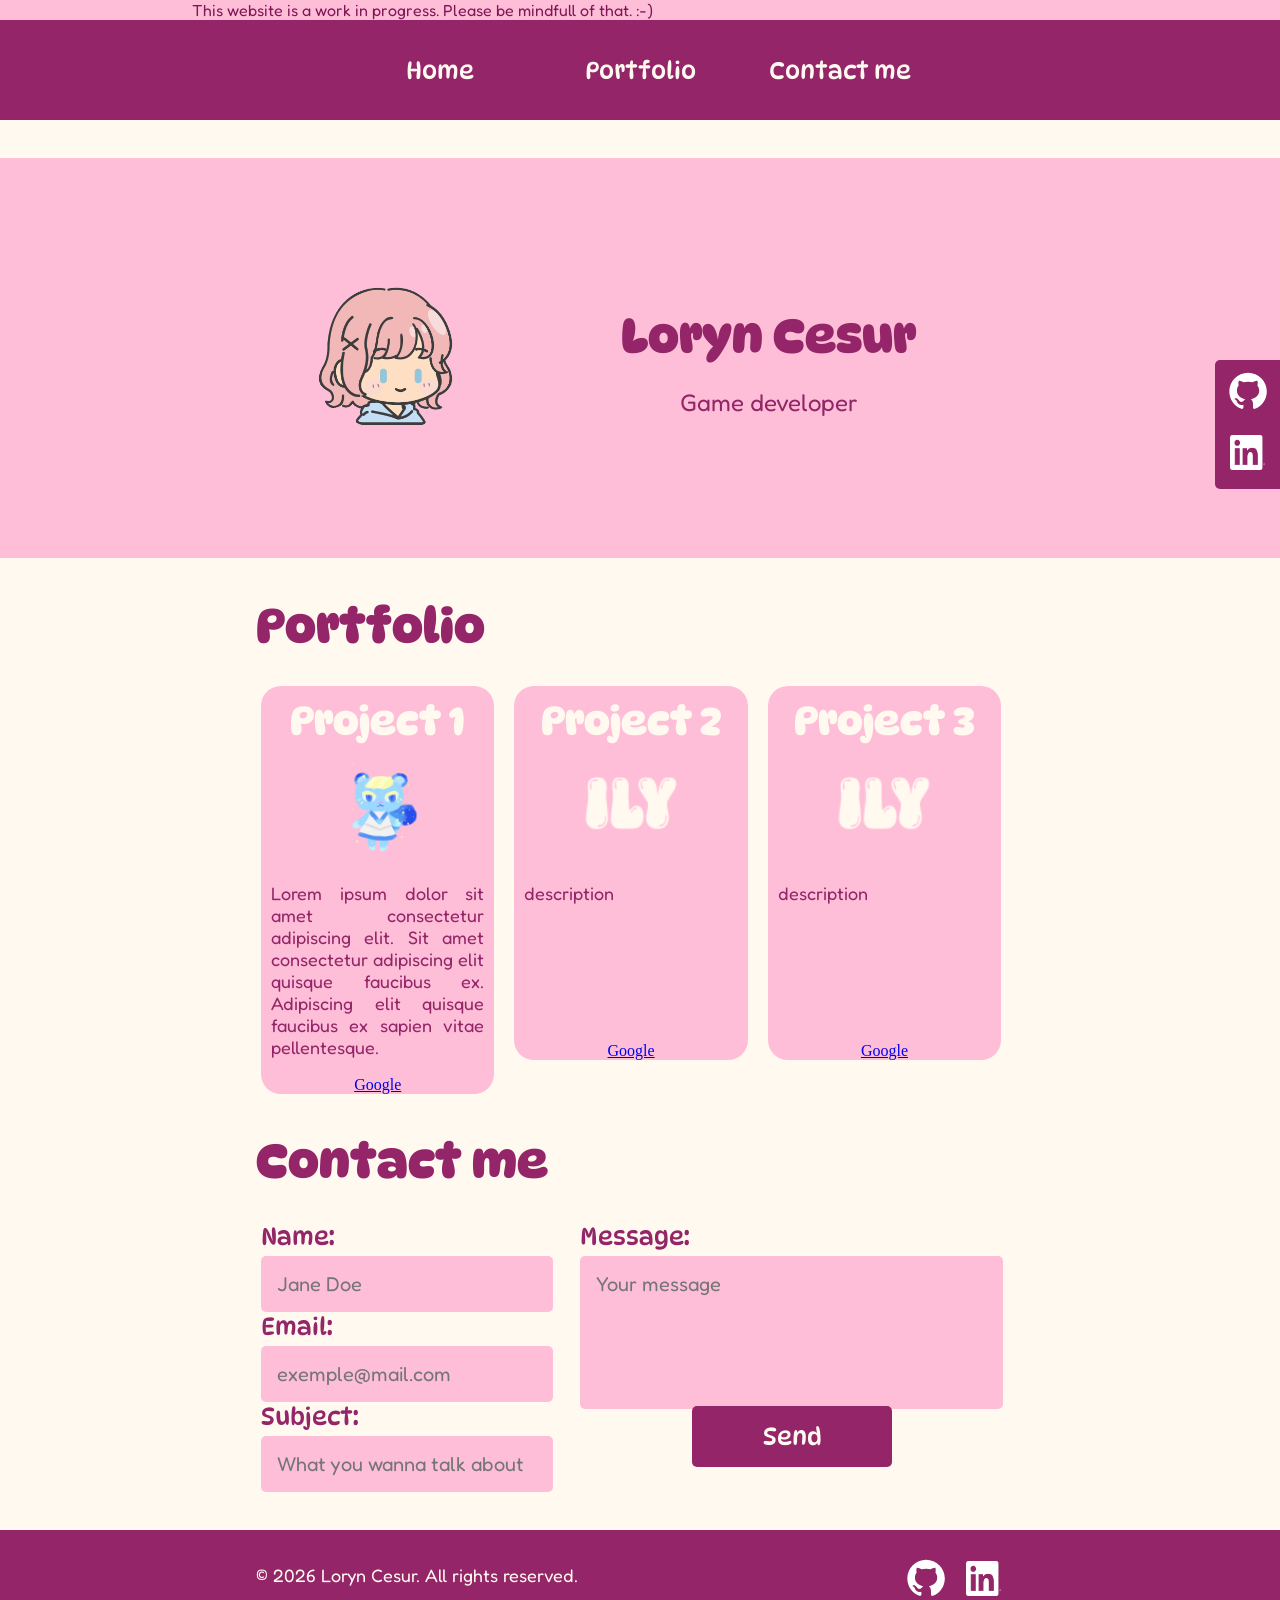
<file: index.html>
<!DOCTYPE html>
<html>
<head>
    <meta name="viewport" content="width=device-width, initial-scale=1.0">
    <title>Ilytopia</title>
    <link rel="icon" type="image/x-icon" href="ILY.png" />
    <link href="style.css" rel="stylesheet">
</head>
<body>
    <header>
        <div class="warning_banner">
            <p id="warning">This website is a work in progress. Please be mindfull of that. :-)</p>
        </div>
        <div class="topnav">
            <button onclick="window.location.href='#presentation'">
                Home
            </button>
            <button onclick="window.location.href='#projects'">
                Portfolio
            </button>
            <button onclick="window.location.href='#contact'">
                Contact me
            </button>
        </div>
    </header>

    <div class="sidebar_socials">
        <a href="https://github.com/Ilytopia" target="_blank" class="github_link" id="github_link_sidebar">
            <svg width="50" height="50" xmlns="http://www.w3.org/2000/svg">
                <image width="50" height="50" href="GitHub_Invertocat_White_Clearspace.svg" />
            </svg>
        </a>
        <a href="https://www.linkedin.com/in/loryn-cesur-7b78ab252/?locale=en" target="_blank" class="linkedin_link" id="linkedin_link_sidebar">
            <img width="35" height="35" src="InBug-White.png"/>
        </a>
    </div>

    <div class="page_content">
        <div class="section_1-1" id="presentation">
            <div class="section_1-3">
                 <img class="avatar" src="Loryn.png" />
            </div>
            <div class="section_2-3">
                <div class="text">
                    <h1 id="presentation_name">Loryn Cesur</h1>
                    <h3>Game developer</h3>
                </div>
            </div>
        </div>

        <div class="section_1-1" id="projects">
            <h1>Portfolio</h1>
            <div class="row">
                <div class="column">
                    <div class="project" id="projet_1">
                        <h2>Project 1</h2>
                        <img class="illustration" src="Ione_Fanart.png" />
                        <p>Lorem ipsum dolor sit amet consectetur adipiscing elit. Sit amet consectetur adipiscing elit quisque faucibus ex. Adipiscing elit quisque faucibus ex sapien vitae pellentesque.</p>
                        <a href="https://www.google.com/" target="_blank">Google</a>
                    </div>
                </div>
                <div class="column">
                    <div class="project" id="projet_2">
                        <h2>Project 2</h2>
                        <img class="illustration" src="ILY.png" />
                        <p>description</p>
                        <a href="https://www.google.com/" target="_blank">Google</a>
                    </div>
                </div>
                <div class="column">
                    <div class="project" id="projet_3">
                        <h2>Project 3</h2>
                        <img class="illustration" src="ILY.png" />
                        <p>description</p>
                        <a href="https://www.google.com/" target="_blank">Google</a>
                    </div>
                </div>
            </div>
        </div>

        <div class="section_1-1" id="contact">
            <h1>Contact me</h1>
            <div id="form_contact_me">
                <form action="https://formspree.io/f/xkodrlyr"
                      method="POST" target="_top">
                    <div class="section_2-5" id="form_column">
                        <div class="form" id="form_name">
                            <label>
                                Name:
                                <input type="text" name="name" required placeholder="Jane Doe" maxlength="35"></input>
                            </label>
                        </div>
                        <div class="form" id="form_email">
                            <label>
                                Email:
                                <input type="email" name="email" required placeholder="exemple@mail.com" maxlength="50">
                            </label>
                        </div>
                        <div class="form" id="form_subject">
                            <label>
                                Subject:
                                <input type="text" name="subject" placeholder="What you wanna talk about" maxlength="50"></input>
                            </label>
                        </div>
                    </div>
                    <div class="section_3-5" id="message-submit">
                        <div class="form" id="form_message">
                            <label>
                                Message:
                                <textarea name="message" id="form_message_textarea" required placeholder="Your message"></textarea>
                            </label>
                        </div>
                        <div class="form" id="form_submit">
                            <button type="submit" id="form_submit_button">Send</button>
                        </div>
                    </div>
                </form>
            </div>
        </div>
    </div>

    <footer class="section_1-1" id="footer">
        <p>© 2026 Loryn Cesur. All rights reserved.</p>
        <div class="social_media">
            <a href="https://github.com/Ilytopia" target="_blank" class="github_link" id="github_link_footer">
                <svg width="50" height="50" xmlns="http://www.w3.org/2000/svg">
                    <image width="50" height="50" href="GitHub_Invertocat_White_Clearspace.svg" />
                </svg>
            </a>
            <a href="https://www.linkedin.com/in/loryn-cesur-7b78ab252/?locale=en" target="_blank" class="linkedin_link" id="linkedin_link_footer">
                <img width="35" height="35" src="InBug-White.png"/>
            </a>
        </div>
    </footer>
</body>
</html>
</file>
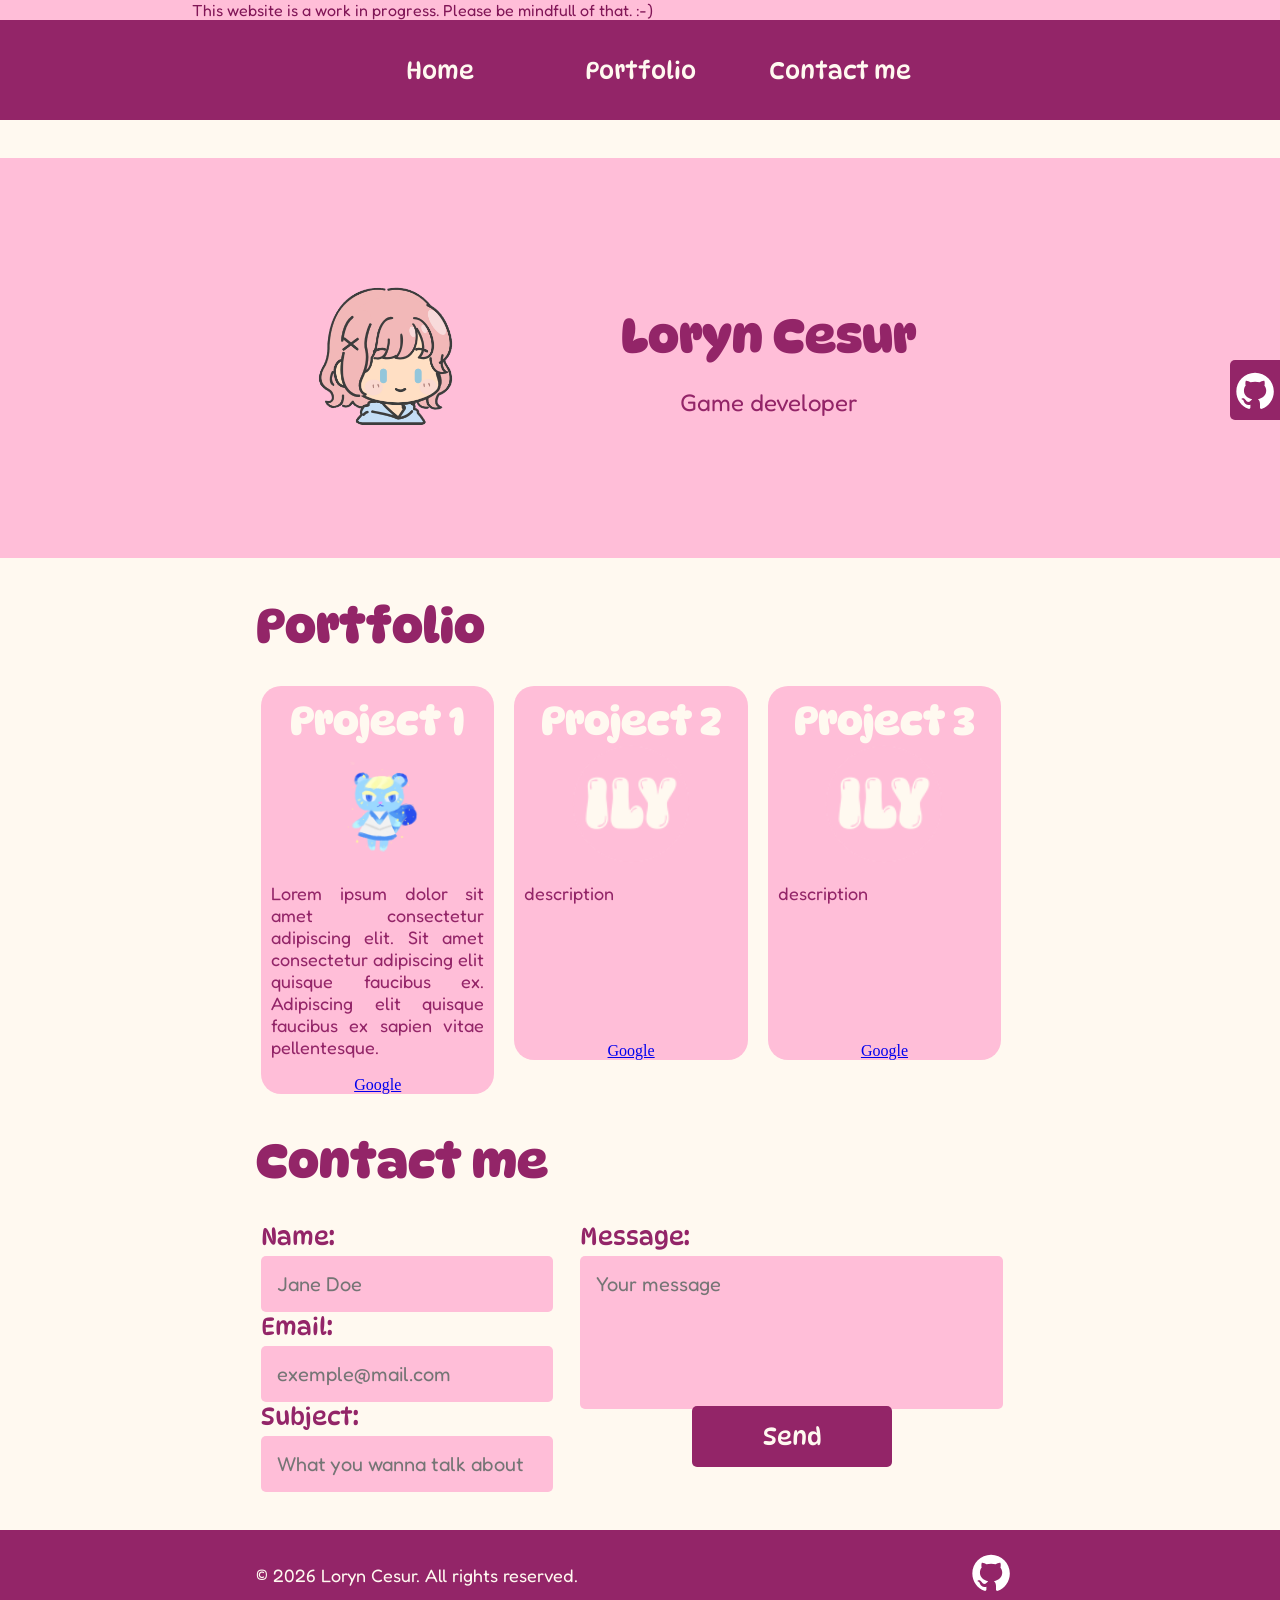
<file: MainPage.html>
<!DOCTYPE html>
<html>
<head>
    <meta name="viewport" content="width=device-width, initial-scale=1.0">
    <title>Ilytopia</title>
    <link rel="icon" type="image/x-icon" href="ILY.png" />
    <link href="style.css" rel="stylesheet">
</head>
<body>
    <header>
        <div class="warning_banner">
            <p id="warning">This website is a work in progress. Please be mindfull of that. :-)</p>
        </div>
        <div class="topnav">
            <button onclick="window.location.href='#presentation'">
                Home
            </button>
            <button onclick="window.location.href='#projects'">
                Portfolio
            </button>
            <button onclick="window.location.href='#contact'">
                Contact me
            </button>
        </div>
    </header>

    <div class="sidebar_socials">
        <a href="https://github.com/Ilytopia" target="_blank" id="github_link">
            <svg width="50" height="50" xmlns="http://www.w3.org/2000/svg">
                <image width="50" height="50" href="GitHub_Invertocat_White_Clearspace.svg" />
            </svg>
        </a>
    </div>

    <div class="page_content">
        <div class="section_1-1" id="presentation">
            <div class="section_1-3">
                 <img class="avatar" src="Loryn.png" />
            </div>
            <div class="section_2-3">
                <div class="text">
                    <h1 id="presentation_name">Loryn Cesur</h1>
                    <h3>Game developer</h3>
                </div>
            </div>
        </div>

        <div class="section_1-1" id="projects">
            <h1>Portfolio</h1>
            <div class="row">
                <div class="column">
                    <div class="project" id="projet_1">
                        <h2>Project 1</h2>
                        <img class="illustration" src="Ione_Fanart.png" />
                        <p>Lorem ipsum dolor sit amet consectetur adipiscing elit. Sit amet consectetur adipiscing elit quisque faucibus ex. Adipiscing elit quisque faucibus ex sapien vitae pellentesque.</p>
                        <a href="google.com">Google</a>
                    </div>
                </div>
                <div class="column">
                    <div class="project" id="projet_2">
                        <h2>Project 2</h2>
                        <img class="illustration" src="ILY.png" />
                        <p>description</p>
                        <a href="google.com">Google</a>
                    </div>
                </div>
                <div class="column">
                    <div class="project" id="projet_3">
                        <h2>Project 3</h2>
                        <img class="illustration" src="ILY.png" />
                        <p>description</p>
                        <a href="google.com">Google</a>
                    </div>
                </div>
            </div>
        </div>

        <div class="section_1-1" id="contact">
            <h1>Contact me</h1>
            <div id="form_contact_me">
                <form action="https://formspree.io/f/xkodrlyr"
                      method="POST" target="_top">
                    <div class="section_2-5" id="form_column">
                        <div class="form" id="form_name">
                            <label>
                                Name:
                                <input type="text" name="name" required placeholder="Jane Doe" maxlength="35"></input>
                            </label>
                        </div>
                        <div class="form" id="form_email">
                            <label>
                                Email:
                                <input type="email" name="email" required placeholder="exemple@mail.com" maxlength="50">
                            </label>
                        </div>
                        <div class="form" id="form_subject">
                            <label>
                                Subject:
                                <input type="text" name="subject" placeholder="What you wanna talk about" maxlength="50"></input>
                            </label>
                        </div>
                    </div>
                    <div class="section_3-5" id="message-submit">
                        <div class="form" id="form_message">
                            <label>
                                Message:
                                <textarea name="message" id="form_message_textarea" required placeholder="Your message"></textarea>
                            </label>
                        </div>
                        <div class="form" id="form_submit">
                            <button type="submit" id="form_submit_button">Send</button>
                        </div>
                    </div>
                </form>
            </div>
        </div>
    </div>

    <footer class="section_1-1" id="footer">
        <p>© 2026 Loryn Cesur. All rights reserved.</p>
        <div class="social_media">
            <a href="https://github.com/Ilytopia" target="_blank" id="github_link">
                <svg width="50" height="50" xmlns="http://www.w3.org/2000/svg">
                    <image width="50" height="50" href="GitHub_Invertocat_White_Clearspace.svg" />
                </svg>
            </a>
        </div>
    </footer>
</body>
</html>
</file>
<file: style.css>
@font-face {
    font-family: DynaPuff;
    src: url(DynaPuff-VariableFont_wdth,wght.ttf);
}

@font-face {
    font-family: Fredoka;
    src: url(Fredoka-VariableFont_wdth,wght.ttf);
}

::selection {
    background-color: #811657;
    color: #FFF9F0;
}

h1 {
    font-family: DynaPuff;
    color: #932568;
    font-size: 48px;
}

h2 {
    font-family: DynaPuff;
    color: #FFF9F0;
    font-size: 40px;
    margin: 0;
    padding-top: 10px;
}

h3 {
    font-family: Fredoka;
    font-size: 24px;
    font-weight: normal;
}

h4 {
    font-family: Fredoka;
    color: #932568;
    font-size: 22px;
    margin: 0;
    padding-top: 0px;
    font-weight: normal;
    padding-top: 0px;
}

p {
    font-family: Fredoka;
    font-size: 18px;
    text-align: justify;
}

body {
    margin: 0;
    background-color: #FFF9F0;
}

header{
    display:inline;
}

.topnav {
    position: sticky;
    top: 0;
    height: 100px;
    width: 100%;
    background-color: #932568;
    color: #FFF9F0;
    overflow: hidden;
    overflow-x: hidden;
    display: flex;
    text-align: center;
    justify-content: center;
    z-index: 100;
}

.section_1-1 {
    padding-left: 20%;
    padding-right: 20%;
    margin-top: 3%;
}

.section_1-3 {
    display: flex;
    float: left;
    width: 33%;
    height: 100%;
    justify-content: center;
    flex-direction: column;
    flex-grow: 1;
}

.section_2-3 {
    display: flex;
    float: right;
    width: 66%;
    height: 100%;
    justify-content: center;
    flex-direction: column;
    flex-grow:1;
}

.section_2-5 {
    display: flex;
    width: 40%;
    height: 100%;
    justify-content: center;
    flex-direction: column;
    flex-grow: 1;
}

.section_3-5 {
    display: flex;
    width: 60%;
    height: 100%;
    justify-content: center;
    flex-direction: column;
    flex-grow: 1;
}

#warning {
    font-size: 16px;
    margin: 0;
    color: #811657;
    background-color: #FFBED8;
    padding-left: 15%;
}

button {
    background-color: #932568;
    color: #FFF9F0;
    text-align: center;
    display: inline-block;
    font-family: DynaPuff;
    font-size: 24px;
    width: 200px;
    cursor: pointer;
    border: none;
}

button:hover {
    background-color: #811657;
}

.sidebar_socials {
    display: flex;
    flex-direction: column;
    position: fixed;
    right: 0;
    top: 40%;
    background-color: #932568;
    border-radius: 5px 0 0 5px;
    padding-top: 0.4rem;
}

#github_link_sidebar, #linkedin_link_sidebar{
    margin-left: auto;
    margin-right: auto;
}

#presentation {
    background-color: #FFBED8;
    height: 400px;
    scroll-margin-top: 200px;
    display: flex;
}

.avatar {
    justify-content: center;
    text-align: center;
    object-fit: contain;

    z-index: 50;
}

.avatar:hover {
    content: url('Loryn_Hi.png');
}

.text {
    margin: auto;
    justify-content: center;
    text-align: center;
    color: #932568;
}

#presentation_name{
    margin-bottom: 0px;
}

#projects {
    scroll-margin-top: 130px;
}

.column {
    float: left;
    width: 30%;
    padding: 0 10px;
}

.row {
    margin: 0 -5px;
    justify-content : center;
}

.project {
    text-align: center;
    background-color: #FFBED8;
    color: #932568;
    border-radius : 20px;
    padding: 0px 10px;
}

.project p {
    aspect-ratio : 3/2;

}

.row:after {
    content: "";
    display: table;
    clear: both;
}

.illustration {
    display: flex;
    object-fit: contain;
    justify-content : center;
    aspect-ratio: 16/9;
    width : 100%;
}

#contact {
    scroll-margin-top: 130px;
}

form {
    font-family: DynaPuff;
    color: #932568;
    display: flex;
    justify-content: center;
    gap: 2%;
}
.form {
    width: 90%;
}

label {
    font-size: 24px;
    margin: 5px;
}

textarea, input {
    font-family: Fredoka;
    font-size: 20px;
    background-color: #FFBED8;
    color: #932568;
    width: 100%;
    border: none;
    padding: 1rem;
    resize: none;
    margin-top: 5px;
    margin-left: 5px;
    border-radius: 5px;
}

input{
    text-overflow: ellipsis;
}

#message-submit{
    margin: 0 15px;
    display: flex;
    height:auto;
}

#form_message{
    height: 100%;
    padding-bottom: 10px;
}

#form_message_textarea{
    height:70%;
}

#form_submit {
    margin: auto;
    width: auto;
}

#form_submit_button {
    padding: 1rem;
    border-radius: 5px;
    justify-self: center;
    margin-bottom: 25px;
}

#footer {
    background-color: #932568;
    padding: 1rem 20%;
    display: flex;
    color: #FFF9F0;
    justify-content: space-between;
    /*lien vers réseaux intéressant (github, artstation, linkedin)*/
}

.social_media{
    margin-right: 1%;
    display: flex;
    align-items: center;
}

.linkedin_link{
    padding: 15px;
}
</file>
